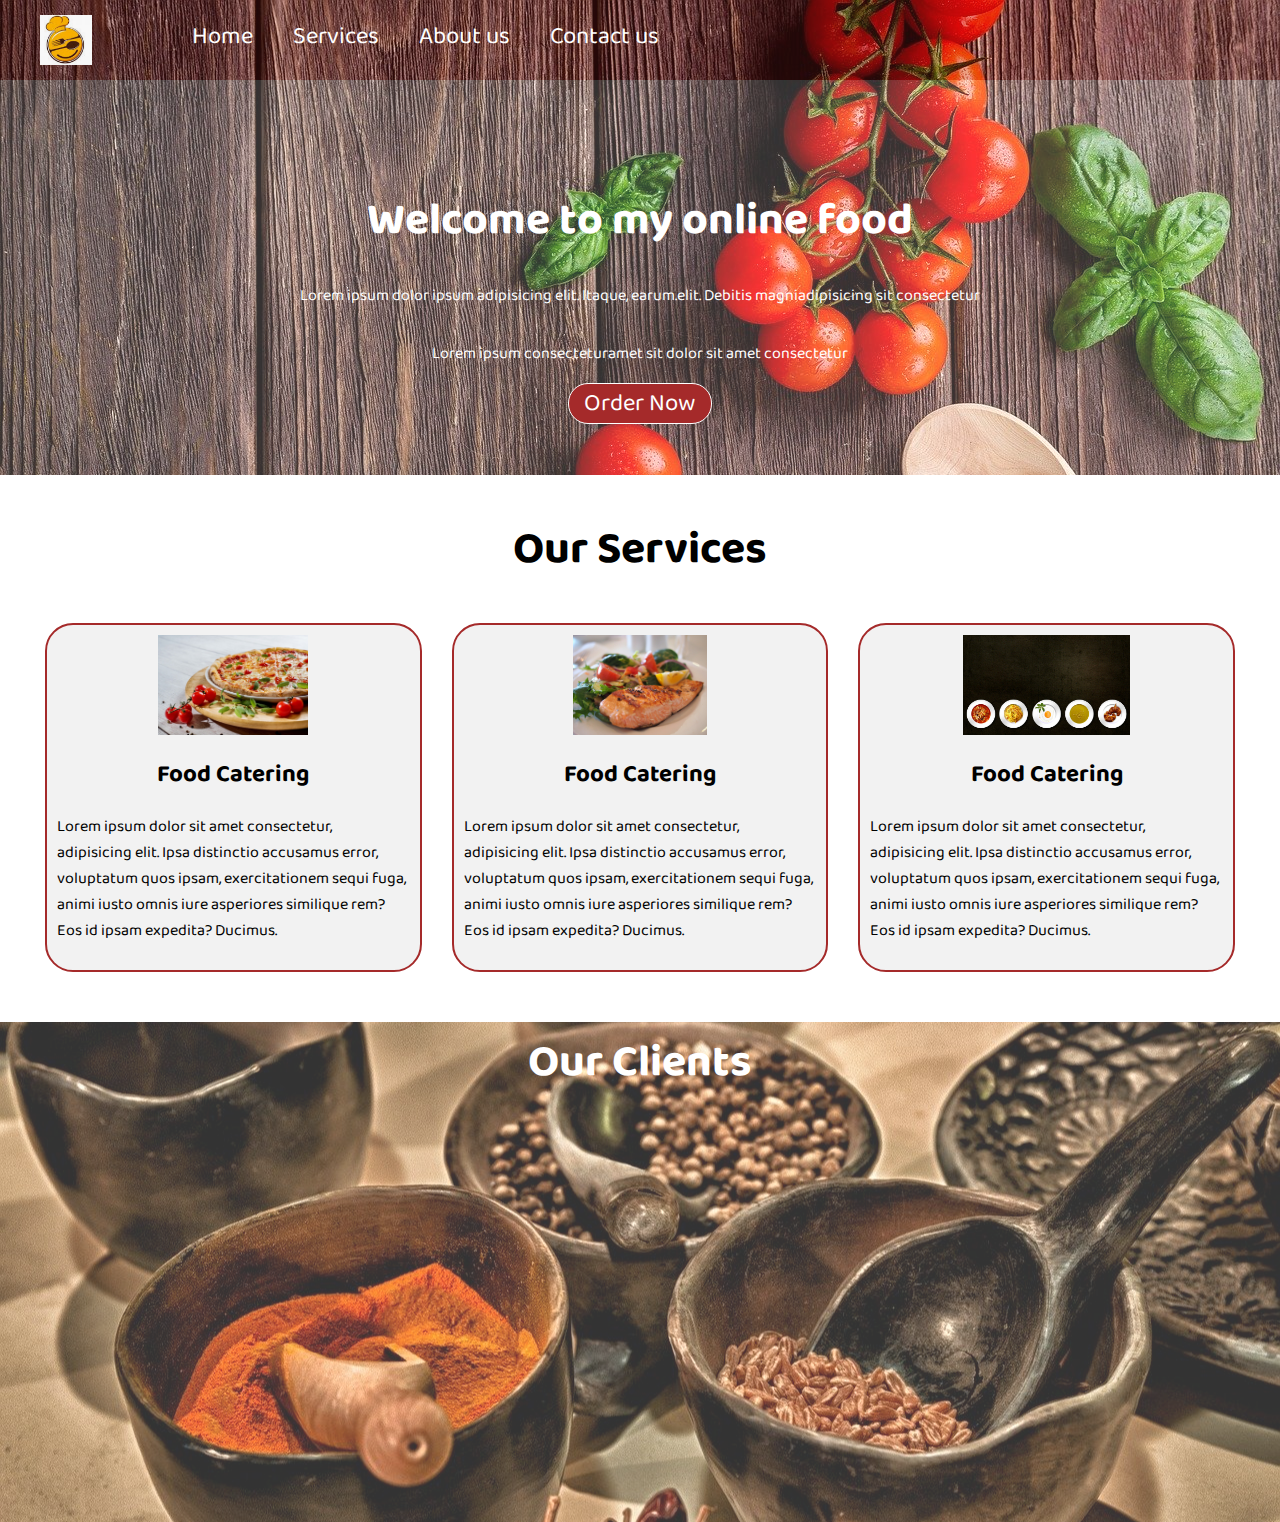
<file: Responsive website/index.html>
<!DOCTYPE html>
<html lang="en">
<head>
    <meta charset="UTF-8">
    <meta name="viewport" content="width=device-width, initial-scale=1.0">
    <title>Best online food delivery services</title>
    <link rel="stylesheet" href="style.css">
    <link href="https://fonts.googleapis.com/css2?family=Baloo+Bhai+2:wght@500&family=Barlow+Semi+Condensed:wght@100&display=swap" rel="stylesheet">
    
</head>
<body>
   
    <nav id="navbar">
        <div id="logo">
            <img src="foo.PNG" alt="">
        </div>
        <ul>
            <li class="item"><a href="">Home</a></li>
            <li class="item"><a href="">Services</a></li>
            <li class="item"><a href="">About us</a></li>
            <li class="item"><a href="">Contact us</a></li>
        </ul>
    </nav>
<section id="home"> 
    <h1 class="h-primary">Welcome to my online food</h1>
    <p>Lorem ipsum dolor  ipsum adipisicing elit. Itaque, earum.elit. Debitis magniadipisicing sit  consectetur</p>
    <p>Lorem ipsum  consecteturamet sit dolor sit amet consectetur   </p>
    <button class="btn">Order Now</button>
</section>
<section class="services-container">
    <h1 class="h-primary center">Our Services</h1>
    <div id="services">
        <div class="box">
            <img src="bg1.png" alt="">
            <h2 class="h2-secondary center"> Food Catering</h2>
            <p class="center">Lorem ipsum dolor sit amet consectetur, adipisicing elit. Ipsa distinctio accusamus error, voluptatum quos ipsam, exercitationem sequi fuga, animi iusto omnis iure asperiores similique rem? Eos id ipsam expedita? Ducimus.</p>
        </div>
        <div class="box">
            <img src="bg2.png" alt="">
            <h2 class="h2-secondary center"> Food Catering</h2>
            <p class="center">Lorem ipsum dolor sit amet consectetur, adipisicing elit. Ipsa distinctio accusamus error, voluptatum quos ipsam, exercitationem sequi fuga, animi iusto omnis iure asperiores similique rem? Eos id ipsam expedita? Ducimus.</p>
        </div>
        <div class="box">
            <img src="bg3.png" alt="">
            <h2 class="h2-secondary center"> Food Catering</h2>
            <p class="center">Lorem ipsum dolor sit amet consectetur, adipisicing elit. Ipsa distinctio accusamus error, voluptatum quos ipsam, exercitationem sequi fuga, animi iusto omnis iure asperiores similique rem? Eos id ipsam expedita? Ducimus.</p>
        </div>
    </div>

</section>
<section id="client-section">
    <h1 class="h-primary center">Our Clients</h1>
</section>
</body>
</html>
</file>
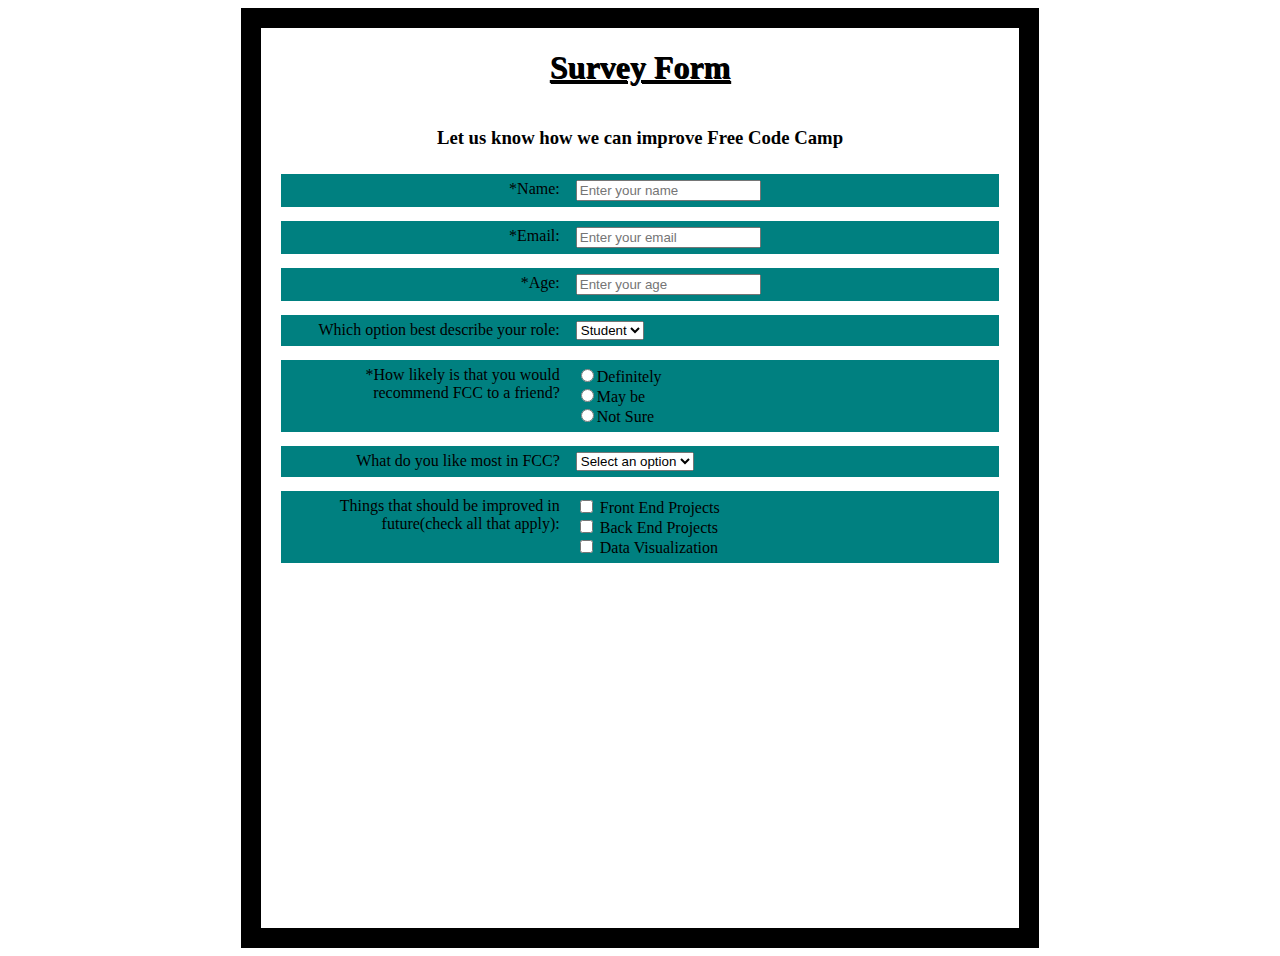
<file: form.html>
<!DOCTYPE html>
<html lang="en">
<head>
    <meta charset="UTF-8">
    <meta name="viewport" content="width=device-width, initial-scale=1.0">
    <title>Document</title>
    <style>
        body{
            text-align: center;
        }
        .container{
         border:20px solid;
         width: 60%;
         height: 100vh;
         display: flex;
         flex-direction: column;
         margin: 0px auto;
        }
        .container h1{
            text-decoration: underline;
            text-shadow: 1px 1px;
        }
        .row{
            display: flex;
            justify-content: center;
            padding: 2px 2px;
            margin: 7px 20px;
            background-color: teal;
           
        }
        .row-label{
            /* background-color: thistle; */
            width: 40%;
            padding: 2px 2px;
            margin: 2px 2px;
            text-align: right;
        }
        .row-input{
            /* background-color: rgb(77, 6, 77); */
            width: 60%;
            padding: 2px 10px;
            margin: 2px 2px;
            text-align: left;
            
        }
        
    </style>
</head>
<body>
    <div class="container">
        <h1>Survey Form</h1>
        <h3>Let us know how we can improve Free Code Camp</h3>
            <div class="row">
                <div class="row-label">
                    <label for="">*Name:</label>
                </div>
                <div class="row-input">
                    <input type="text" name="" placeholder="Enter your name" id="">
                </div>
            </div>
            <div class="row">
                <div class="row-label">
                    <label for="">*Email:</label>
                </div>
                <div class="row-input">
                    <input type="email" name="" placeholder="Enter your email" id="">
                </div>
            </div>
            <div class="row">
                <div class="row-label">
                    <label for="">*Age:</label>
                </div>
                <div class="row-input">
                    <input type="number" name="" placeholder="Enter your age" id="">
                </div>
            </div>
            <div class="row">
                <div class="row-label">
                    <label for="">Which option best describe your role:</label>
                </div>
                <div class="row-input">
                    <select name="" id="">
                        <option value="">Student</option>
                    </select>
                </div>
            </div>
            <div class="row">
                <div class="row-label">
                    <label for="">*How likely is that you would recommend FCC to a friend?</label>
                </div>
                <div class="row-input">
                   <div><input type="radio" name="choose" placeholder="Enter your email" id=""><label for="">Definitely</label></div> 
                   <div><input type="radio" name="choose" placeholder="Enter your email" id=""><label for="">May be</label></div> 
                   <div><input type="radio" name="choose" placeholder="Enter your email" id=""><label for="">Not Sure</label></div> 
                </div>
                </div>
                <div class="row">
                    <div class="row-label">
                        <label for="">What do you like most in FCC?</label>
                    </div>
                    <div class="row-input">
                        <select name="" id="">
                            <option value="">Select an option</option>
                        </select>
                    </div>
                </div>
                <div class="row">
                    <div class="row-label">
                        <label for="">Things that should be improved in future(check all that apply):</label>
                    </div>
                    <div class="row-input">
                      <div>  <input type="checkbox" name="" placeholder="Enter your age" id="">
                        <label for="">Front End Projects</label>
                    </div>
                    <div>  <input type="checkbox" name="" placeholder="Enter your age" id="">
                        <label for="">Back End Projects</label>
                    </div>
                    <div>  <input type="checkbox" name="" placeholder="Enter your age" id="">
                        <label for="">Data Visualization</label>
                    </div>
                </div>
                </div>
    </div>
</body>
</html>
</file>
<file: Responsive website/style.css>
body{
    margin: 0px;
    padding: 0px;
    font-family: 'Baloo Bhai 2', cursive;
    height: 1500px;
}
#navbar{
    display: flex;
    align-items: center;
    position: relative;
    
    
}
#navbar::before{
    content: "";
    background-color: brown;
    height: 90%;
    width: 100%;
    position: absolute;
    z-index: -1;
    top: 0px;
    left: 0px;
}


#logo{
    margin: 10px 25px;
}
#logo img{
    margin: 5px 15px;
    height: 50px;
    background-color: brown;
}
#navbar ul{
    display: flex;
    margin-top: 0px;
   
}
#navbar ul li{
    list-style: none;
}
#navbar ul li a{
    text-decoration: none;
    font-family: 'Baloo Bhai 2', cursive;
   padding: 2px 20px;
    font-size: 1.5rem;
    color: white;
}
#navbar ul li a:hover{
    background-color: rgb(9, 146, 116);
    border-radius: 15px;
    color: black;

}
#home{
    display: flex;
    flex-direction: column;
    justify-content: center;  
    align-items: center;
    color: black;
   height: 400px;
   margin: 10px;
    padding: 0px 200px;
    
    }
    #home::before{
        content: "";
        position: absolute;
        background-image: url(bg.jpg);
        background-repeat:no-repeat ;
     background-size: cover;
        height: 475px;
        top: 0px;
        left: 0px;
        width: 100%;
        z-index: -1; 
       color: white;
       opacity: 0.8;
    }
    .h-primary{
        font-size: 2.8rem;
        padding: 5px;
        margin: 5px;
        text-align: center;
    }
    #home h1{
        color: white;
        text-align: center;
        font-family: 'Baloo Bhai 2', cursive;
    }
    #home p{
        color: white;
        text-align: center;
        font-size: 1rem;
        font-family: 'Baloo Bhai 2', cursive;
    }
.btn{
    border: 1px solid white;
    margin: 0px;
    padding: 0px 15px;
    font-family: 'Baloo Bhai 2', cursive;
    font-size: 1.5rem;
    background-color: brown;
    border-radius: 20px;
    cursor: pointer;
    color: white;
}
.btn:hover{
    background-color: rgb(9, 146, 116);
 color: black;
 border: 1px solid black;
}
#services{
    display: flex;
    margin: 30px;
}
.h2-secondary{
text-align: center;
}
.service-container{
    display: flex;
}
#services .box{ 
    border: 2px solid brown;
     padding: 10px;
    margin: 2px 15px;
    border-radius: 28px;
    background: #f2f2f2;
    margin-bottom: 20px; 
  
    font-family: 'Baloo Bhai 2', cursive;
}
#services .box img{
    height: 100px;
    display: block;
    margin: 0px auto;
}
center{
    text-align: center;}

    #client-section{ 
        position: relative;
        height: 500px;
    }
    
    #client-section::before{
     content: "";
     position: absolute;
     background: url("bg4.jpg");
     background-repeat: no-repeat;
     background-size: cover;
     background-position: 0in;
     width: 100%;
     height: 100%;
     z-index: -1;
     opacity: 0.8; 
    }
    #client-section h1{
        color: white;
    }
</file>
